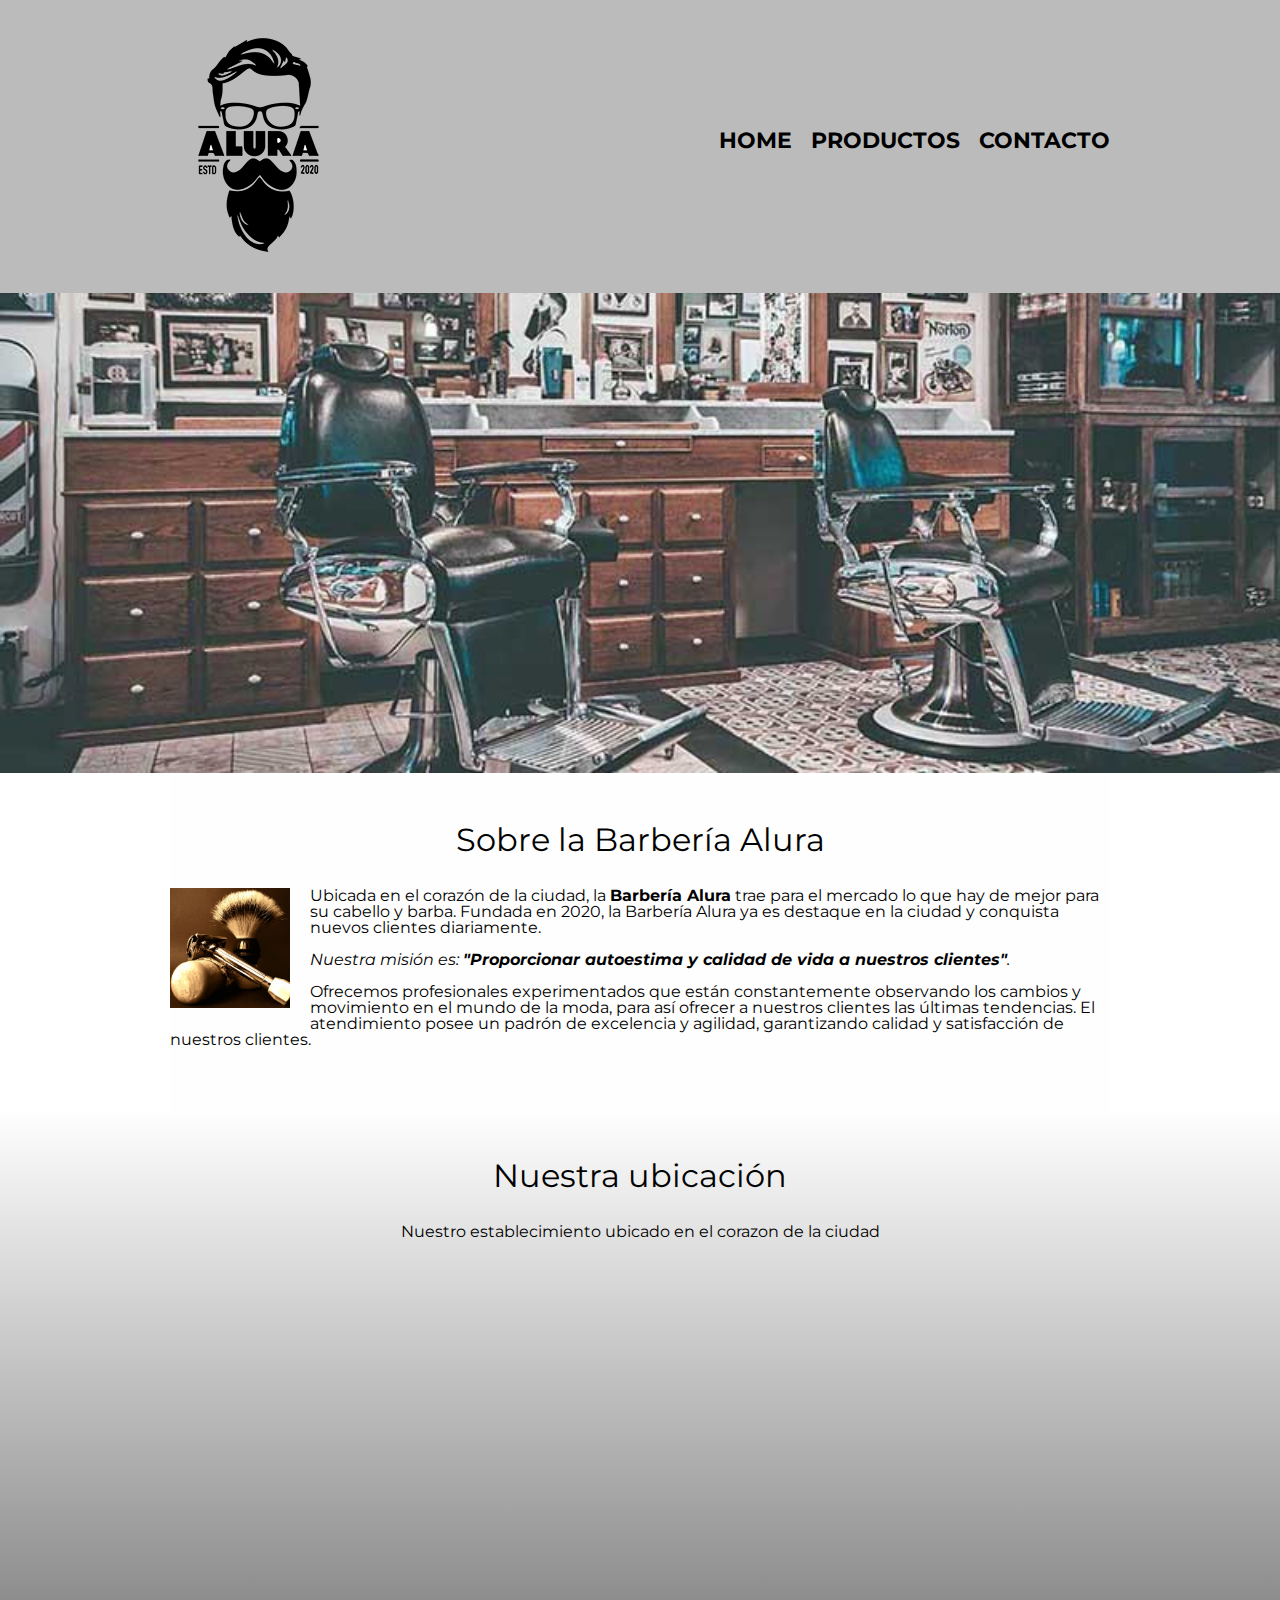
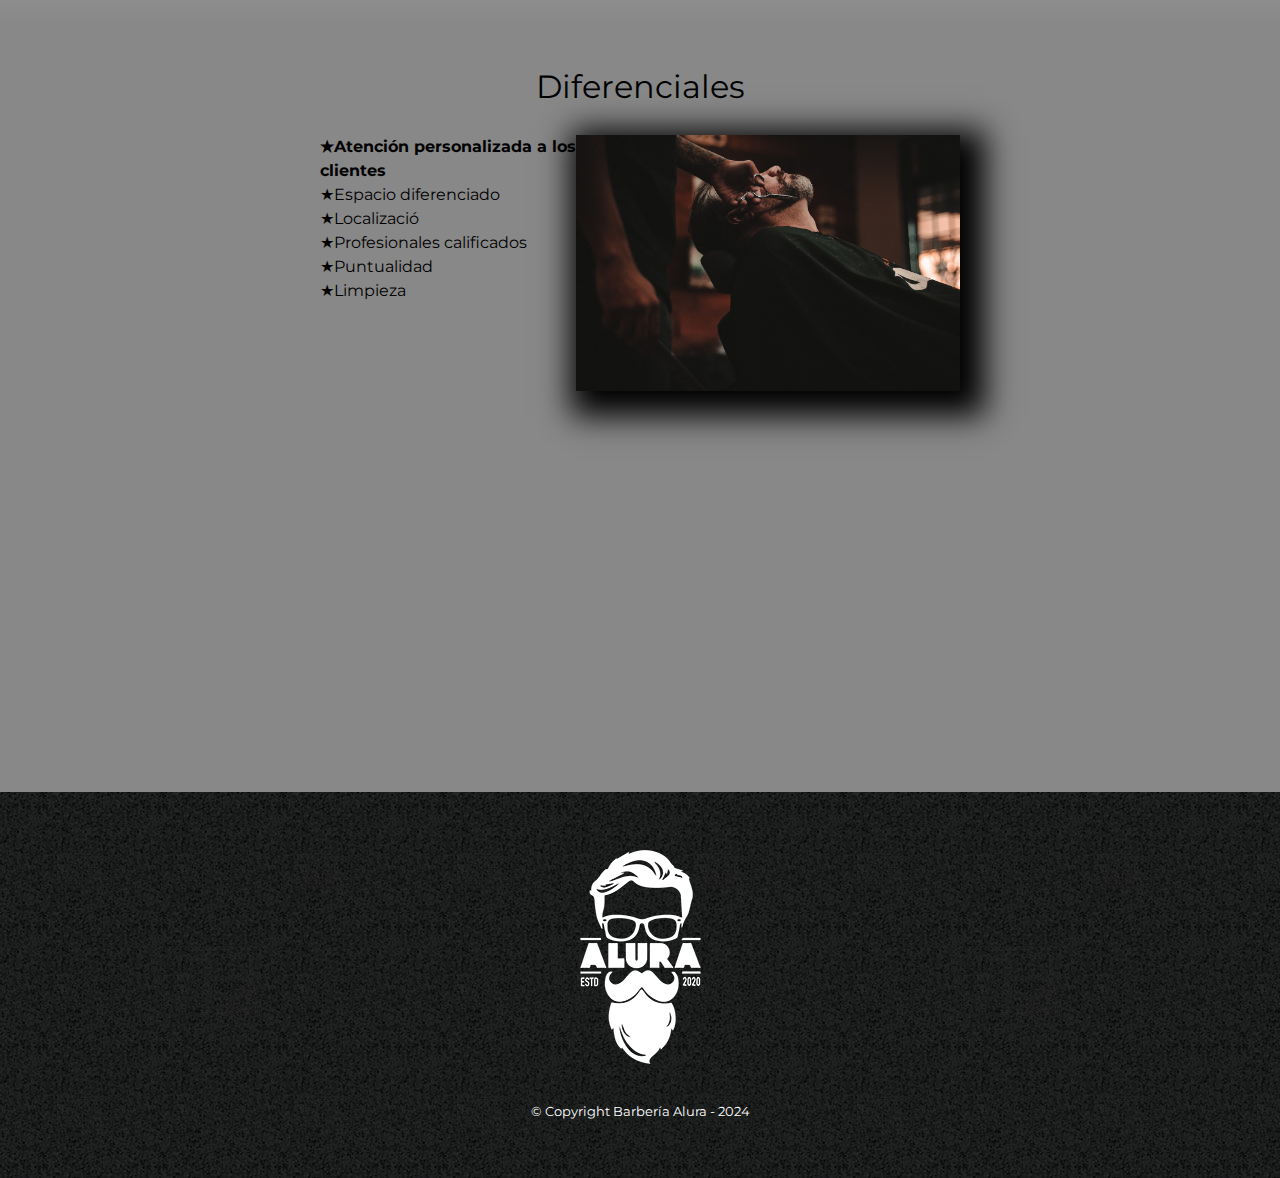
<file: index.html>
<!DOCTYPE html>

<html lang="es">
  <head>
    <meta charset="UTF-8" />
    <meta viewport="width=device-width" />
    <title>Barbería Alura</title>

    <link rel="stylesheet" href="reset.css" />
    <link rel="stylesheet" href="style.css" />
    <link
      href="https://fonts.googleapis.com/css2?family=Montserrat:wght@300&display=swap"
      rel="stylesheet"
    />
  </head>

  <body>
    <header>
      <div class="caja">
        <h1><img src="imagenes/logo.png" /></h1>
        <nav>
          <ul>
            <li><a href="index.html">Home</a></li>
            <li><a href="productos.html">Productos</a></li>
            <li><a href="contacto.html">Contacto</a></li>
          </ul>
        </nav>
      </div>
    </header>

    <img class="banner" src="banner/banner.jpg" />

    <main>
      
      <section class="principal">
        <h2 class="titulo-principal">Sobre la Barbería Alura</h2>

        <img
          class="utensilios"
          src="imagenes/utensilios[1].jpg"
          alt="utensilios de un barbero"
        />

        <p>
          Ubicada en el corazón de la ciudad, la
          <strong>Barbería Alura</strong> trae para el mercado lo que hay de
          mejor para su cabello y barba. Fundada en 2020, la Barbería Alura ya
          es destaque en la ciudad y conquista nuevos clientes diariamente.
        </p>

        <p id="mision">
          <em>
            Nuestra misión es:
            <strong>
              "Proporcionar autoestima y calidad de vida a nuestros
              clientes"</strong
            >.</em
          >
        </p>

        <p>
          Ofrecemos profesionales experimentados que están constantemente
          observando los cambios y movimiento en el mundo de la moda, para así
          ofrecer a nuestros clientes las últimas tendencias. El atendimiento
          posee un padrón de excelencia y agilidad, garantizando calidad y
          satisfacción de nuestros clientes.
        </p>
      </section>

      <section class="mapa">
        <h3 class="titulo-principal">Nuestra ubicación</h3>
        <p>Nuestro establecimiento ubicado en el corazon de la ciudad</p>
        <div class="mapa-contenido">
          <iframe
            src="https://www.google.com/maps/embed?pb=!1m14!1m12!1m3!1d26757.11189228407!2d-71.38181119999999!3d-33.039640399999996!2m3!1f0!2f0!3f0!3m2!1i1024!2i768!4f13.1!5e0!3m2!1sen!2scl!4v1708901004097!5m2!1sen!2scl"
            width="100%"
            height="300"
            style="border: 0"
            allowfullscreen=""
            loading="lazy"
            referrerpolicy="no-referrer-when-downgrade"
          ></iframe>
        </div>
      </section>

      <section class="diferenciales">
        <h3 class="titulo-principal">Diferenciales</h3>
        <div class="contenido-diferenciales">
          <ul class="lista-diferenciales">
            <li class="items">Atención personalizada a los clientes</li>
            <li class="items">Espacio diferenciado</li>
            <li class="items">Localizació</li>
            <li class="items">Profesionales calificados</li>
            <li class="items">Puntualidad</li>
            <li class="items">Limpieza</li>
          </ul><img
            src="diferenciales/diferenciales.jpg"
            class="imagen-diferenciales"
          />
        </div>
        
        <div class="video">
          <iframe
            width="100%"
            height="315"
            src="https://www.youtube.com/embed/wcVVXUV0YUY"
            title="Scissor Cut Short Back and Sides Men&#39;s Haircut"
            frameborder="0"
            allow="accelerometer; autoplay; clipboard-write; encrypted-media; gyroscope; picture-in-picture; web-share"
            allowfullscreen
          ></iframe>
        </div>
      </section>
    </main>

    <footer>
      <img src="imagenes/logo-blanco.png" />
      <p class="copyright">&copy Copyright Barbería Alura - 2024</p>
    </footer>
  </body>
</html>
</file>
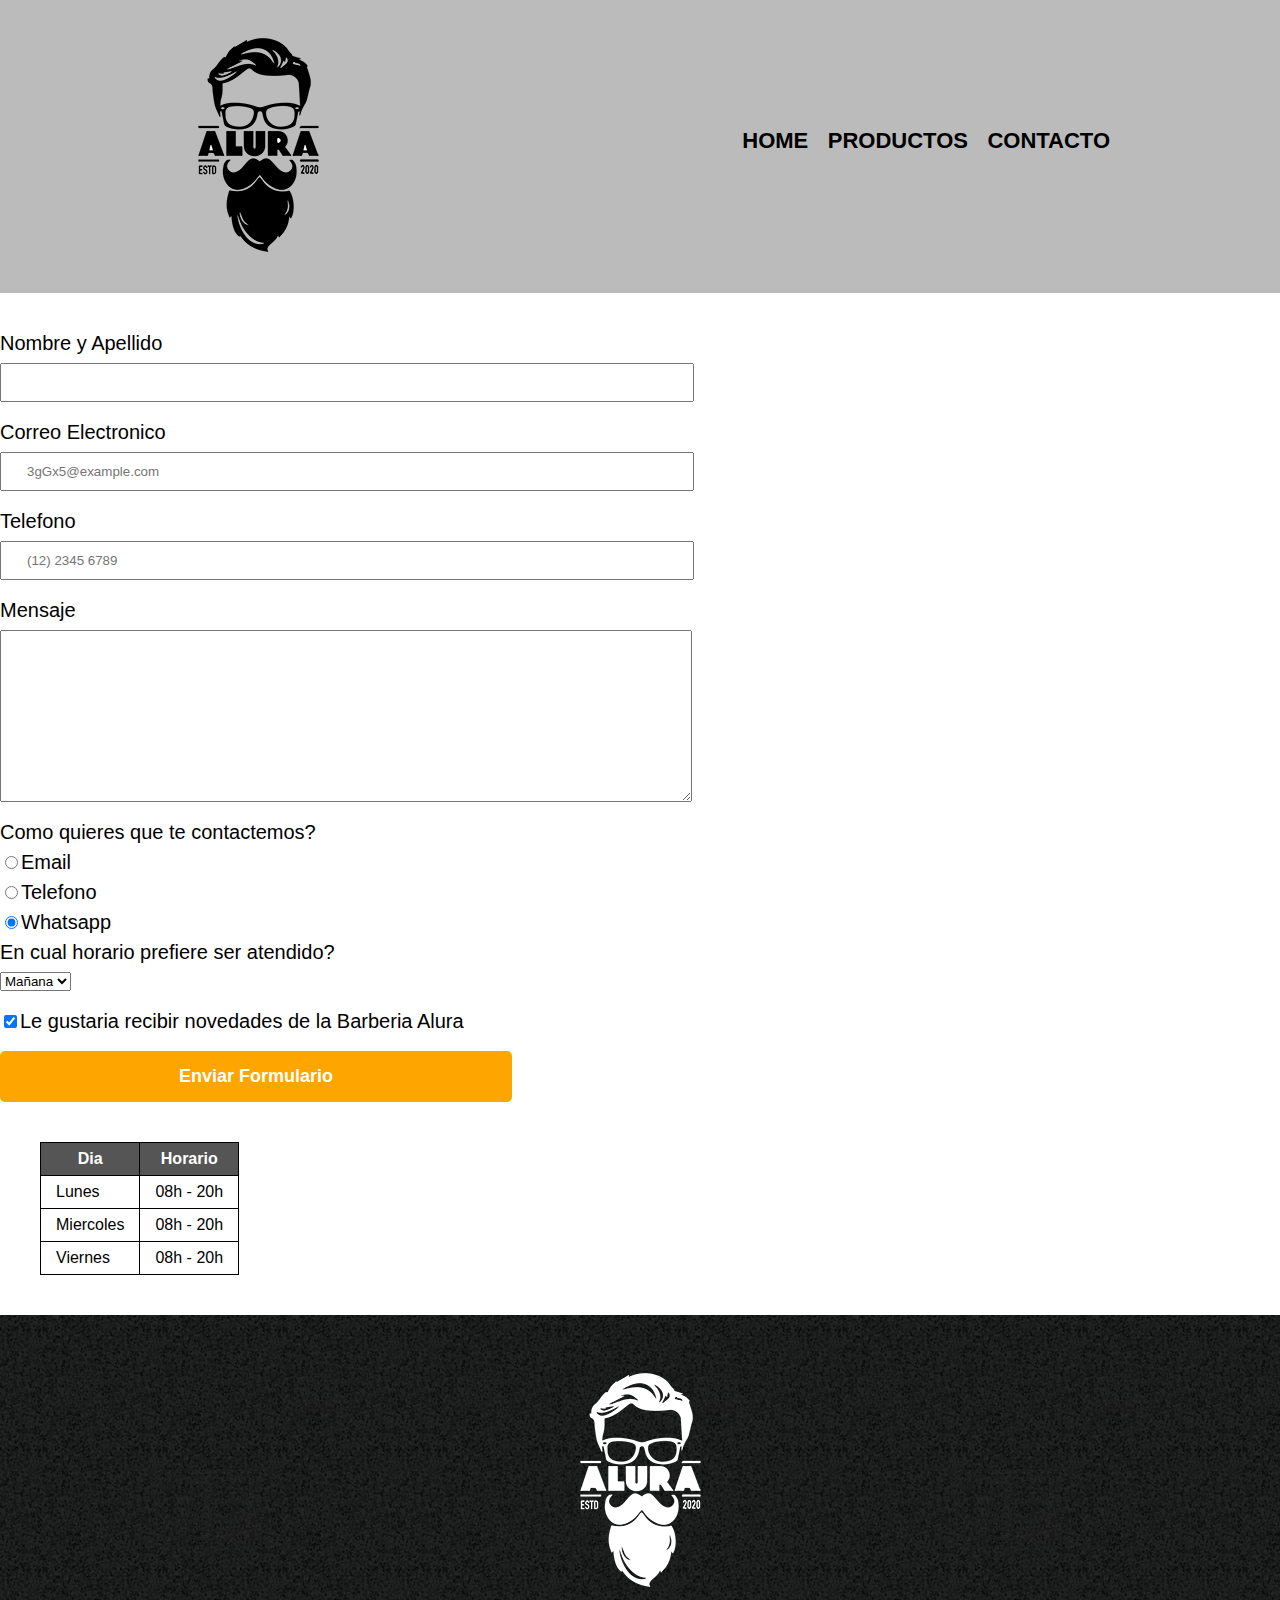
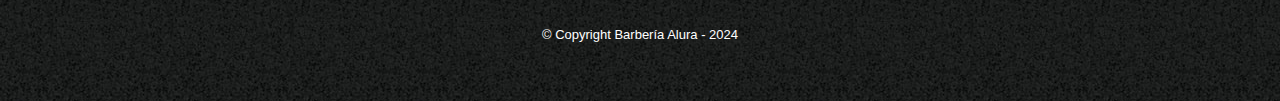
<file: contacto.html>
<!DOCTYPE html>

<html>
  <head>
    <meta charset="UTF-8" />
    <title>Contacto - Barbería Alura</title>
    <link rel="stylesheet" href="reset.css" />
    <link rel="stylesheet" href="style.css" />
  </head>

  <body>
    <header>
      <div class="caja">
        <h1><img src="imagenes/logo.png" alt="Logo de la Barbería Alura" /></h1>
        <nav>
          <ul>
            <li><a href="index.html">Home</a></li>
            <li><a href="productos.html">Productos</a></li>
            <li><a href="contacto.html">Contacto</a></li>
          </ul>
        </nav>
      </div>
    </header>
    <main>
      <form>
        <label for="nombreapellido">Nombre y Apellido</label>
        <input type="text" id="nombreapellido" class="input-padron" required />

        <label for="correoelectronico">Correo Electronico</label>
        <input
          type="email"
          id="correoelectronico"
          class="input-padron"
          required
          placeholder="3gGx5@example.com"
        />

        <label for="telefono">Telefono</label>
        <input
          type="tel"
          id="telefono"
          class="input-padron"
          required
          placeholder="(12) 2345 6789"
        />

        <label for="mensaje">Mensaje</label>
        <textarea
          cols="70"
          rows="10"
          id="mensaje"
          class="input-padron"
          required
        ></textarea>

        <fieldset>
          <legend>Como quieres que te contactemos?</legend>

          <label for="radio-email"
            ><input
              type="radio"
              name="contacto"
              value="email"
              id="radio-email"
            />Email</label
          >

          <label for="radio-telefono"
            ><input
              type="radio"
              name="contacto"
              value="telefono"
              id="radio-telefono"
            />Telefono</label
          >

          <label for="radio-whatsapp"
            ><input
              type="radio"
              name="contacto"
              value="whatsapp"
              id="radio-whatsapp"
              checked
            />Whatsapp</label
          >
        </fieldset>
        <fieldset>
          <legend>En cual horario prefiere ser atendido?</legend>

          <select>
            <option>Mañana</option>
            <option>Tarde</option>
            <option>Noche</option>
          </select>
        </fieldset>

        <label class="checkbox"
          ><input type="checkbox" checked />Le gustaria recibir novedades de la
          Barberia Alura</label
        >

        <input type="submit" value="Enviar Formulario" class="enviar" />
      </form>

      <table>
        <thead>
          <tr>
            <th>Dia</th>
            <th>Horario</th>
          </tr>
        </thead>

        <tbody>
          <tr>
            <td>Lunes</td>
            <td>08h - 20h</td>
          </tr>
          <tr>
            <td>Miercoles</td>
            <td>08h - 20h</td>
          </tr>
          <tr>
            <td>Viernes</td>
            <td>08h - 20h</td>
          </tr>
        </tbody>
      </table>
    </main>
    <footer>
      <img src="imagenes/logo-blanco.png" alt="Logo de la Barbería Alura" />
      <p class="copyright">&copy Copyright Barbería Alura - 2024</p>
    </footer>
  </body>
</html>
</file>
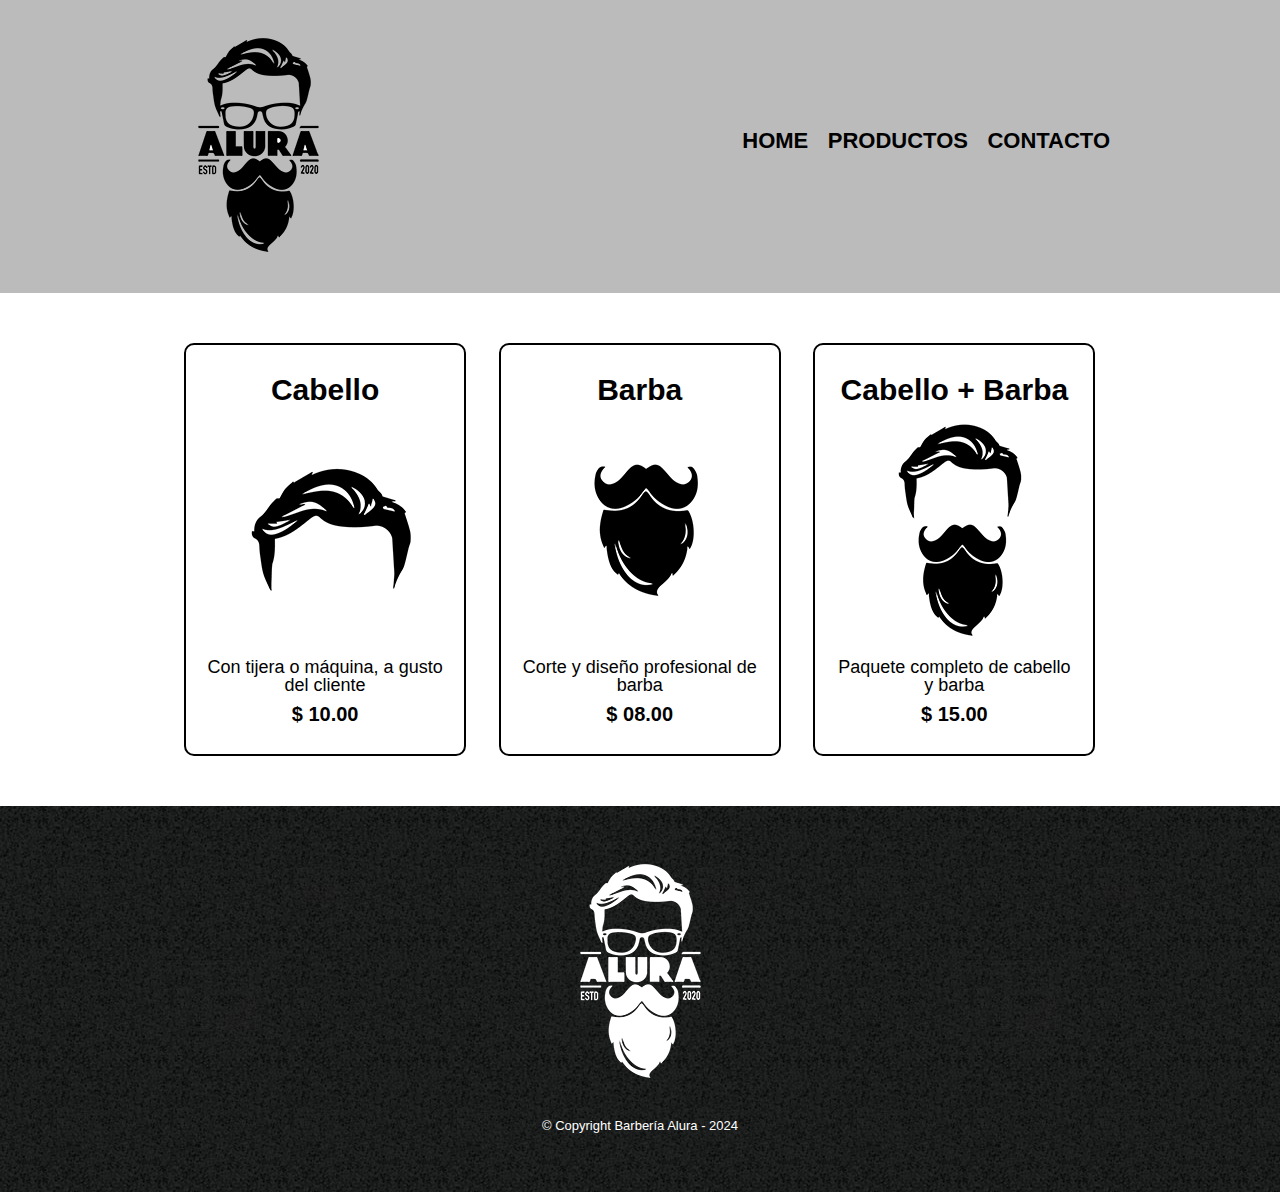
<file: productos.html>
<!DOCTYPE html>

<html>

<head>
    <meta charset="UTF-8" />
    <title>Productos - Barbería Alura</title>
    <link rel="stylesheet" href="reset.css">
    <link rel="stylesheet" href="style.css">

</head>

<body>
    <header>
        <div class="caja">
            <h1><img src="imagenes/logo.png"></h1>
            <nav>
                <ul>
                    <li><a href="index.html">Home</a></li>
                    <li><a href="productos.html">Productos</a></li>
                    <li><a href="contacto.html">Contacto</a></li>
                </ul>
            </nav>
        </div>
    </header>

    <main>
        <ul class="productos">
            <li>
                <h2>Cabello</h2>
                <img src="imagenes/cabello.jpg">
                <p class="producto-descripcion">Con tijera o máquina, a gusto del cliente</p>
                <p class="producto-precio">$ 10.00</p>
            </li>
            <li>
                <h2>Barba</h2>
                <img src="imagenes/barba.jpg">
                <p class="producto-descripcion">Corte y diseño profesional de barba</p>
                <p class="producto-precio">$ 08.00</p>
            </li>
            <li>
                <h2>Cabello + Barba</h2>
                <img src="imagenes/cabello+barba.jpg">
                <p class="producto-descripcion">Paquete completo de cabello y barba</p>
                <p class="producto-precio">$ 15.00</p>
            </li>
        </ul>
    </main>

    <footer>
        <img src="imagenes/logo-blanco.png" />
        <p class="copyright">&copy Copyright Barbería Alura - 2024</p>
    </footer>

</body>

</html>
</file>
<file: style.css>
body{
    font-family: 'Montserrat', sans-serif;
}

header{
    background-color: #BBBBBB;
    padding: 20px 0;
}

.caja{
    width: 940px;
    position: relative;
    margin: 0 auto;
}

nav{
    position: absolute;
    top: 110px;
    right: 0;
}

nav li{
    display: inline;
    margin: 0 0 0 15px;
}

nav a{
    text-transform: uppercase;
    color: black;
    font-weight: bold;
    font-size: 22px;
    text-decoration: none;
}

.productos{
    width: 940px;
    margin: 0 auto;
    padding: 50px;
}

.productos li{
    display: inline-block;
    text-align: center;
    width: 30%;
    vertical-align: top;
    border: 2px solid black;
    margin: 0 1.5%;
    padding: 30px 20px;
    box-sizing: border-box;
    border-radius: 10px;
}

.productos h2{
    font-size: 30px;
    font-weight: bold;
}

.producto-descripcion{
    font-size: 18px;
}

.producto-precio{
    font-size: 20px;
    font-weight: bold;
    margin-top: 10px;
}

nav a:hover{
    color: #c78c19;
    text-decoration: underline;
}

.productos li:hover{
    border-color: #c78c19;
}

.productos li:active{
    border-color: #088c19;
}

.productos li:hover h2{
    font-size: 33px;
}

footer{
    text-align: center;
    background: url(imagenes/bg.jpg);
    padding: 40px;
}

 .copyright{
    color: white;
    font-size: 13px;
    margin: 20px;
}

form{
    margin: 40px 0;
}

form label, form legend{
    display: block;
    font-size: 20px;
    margin: 0 0 10px;
}

.input-padron{
    
    display: block;
    margin: 0 0 20px;
    padding: 10px 25px;
    width: 50%;   
}

.checkbox{
    margin: 20px 0;
}

.enviar{
    width: 40%;
    padding: 15px 0;
    font-size: 18px;
    font-weight: bold;
    color: white;
    background: orange;
    border: none;
    border-radius: 5px;
    transition: 1s all;
    cursor: pointer;
}

.enviar:hover{
    background: darkorange;
    transform: scale(1.2);
}

table{
    margin: 40px 40px;
}

thead{
    background: #555555;
    color: white;
    font-weight: bold;
}

td, th{
    border: 1px solid #000000;
    padding: 8px 15px;
}
  

/* CCS PARA PAGINA HOME*/

.banner{
    width: 100%;
}



.principal{
    padding: 3em 0;
    background: #fefefe;
    width: 940px;
    margin: 0 auto;
}

.titulo-principal{
    text-align: center;
    font-size: 2em;
    margin: 0 0 1em;
    clear: left;
    
}

.principal p{
    margin: 0 0 1em;
}

.principal strong{
    font-weight: bold;
}

.principal em{
    font-style: italic;
}

.utensilios{
    width: 120px;
    float: left;
    margin: 0 20px 20px 0;
}

.mapa{
    padding: 3em 0;
    background: linear-gradient(#fefefe, #888888);
}

.mapa p{
    margin: 0 0 2em;
    text-align: center;
}

.mapa-contenido{
    width: 940px;
    margin: 0 auto;
}

.diferenciales{
    background: #888888;
    padding: 3em 0;
}

.contenido-diferenciales{
    width: 640px;
    margin: 0 auto;
}

.lista-diferenciales{
    width: 40%;
    display: inline-block;
    vertical-align: top;
}

.items{
    line-height: 1.5;
}

.items::before{
    content: "★";
}

.items:first-child{
    font-weight: bold;
}


.imagen-diferenciales{
    width: 60%;
    transition: 400ms;
    box-shadow: 10px 10px 30px 15px black;
}

.imagen-diferenciales:hover{
    opacity: 0.3;
}

.video{
    width: 560px;
    margin: 1em auto;
}

@media screen and (max-width: 480px){
    h1{
        text-align: center;
    }

    nav{
        position: static;
    }
    
    .caja, .principal, .mapa-contenido, .contenido-diferenciales, .video{
        width: auto;
    }

    .lista-diferenciales, .imagen-diferenciales{
        width: 100%;
    }
}
</file>
